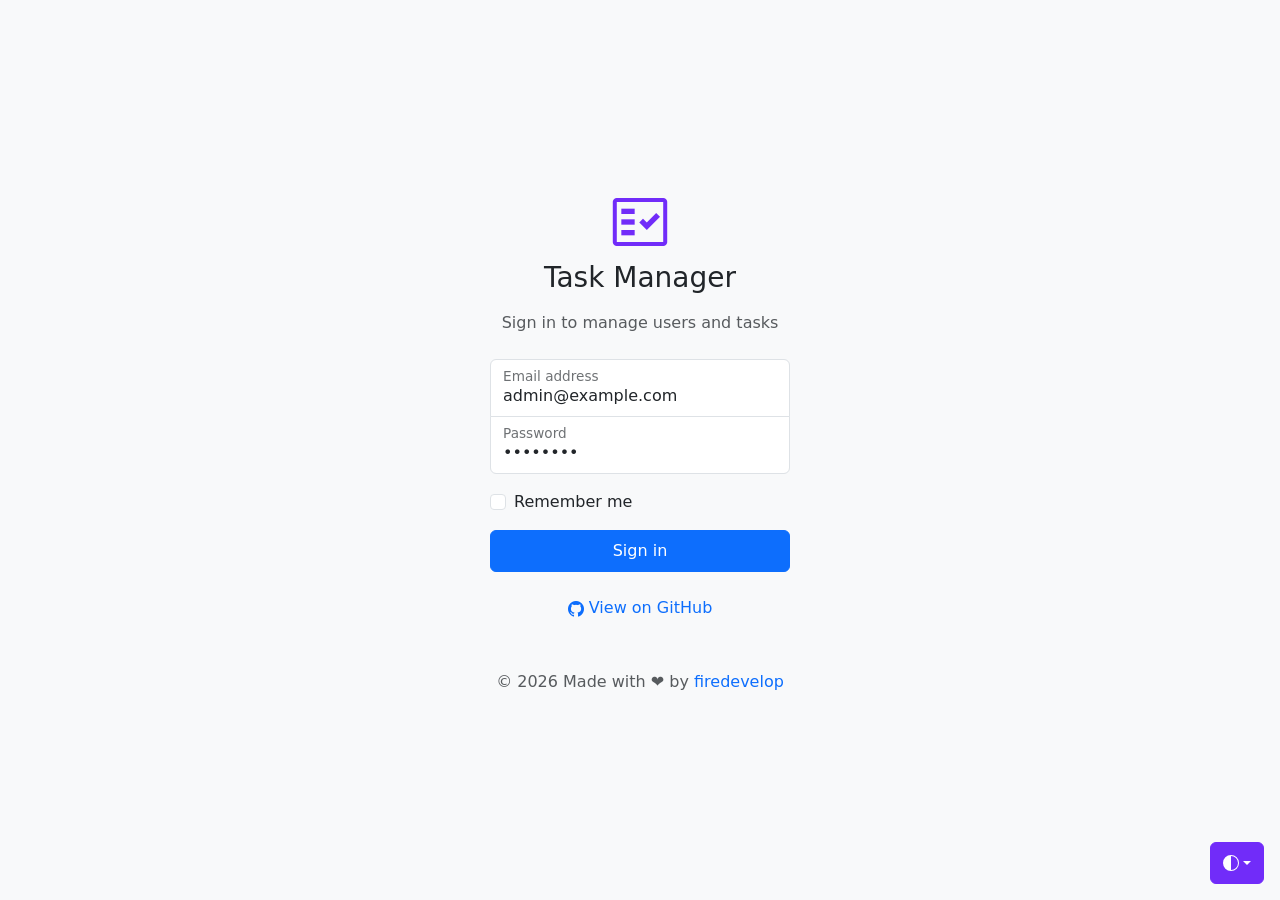
<file: index.html>
<!doctype html>
<html lang="en" data-bs-theme="auto">
  <head>
    <meta charset="utf-8" />
    <meta name="viewport" content="width=device-width, initial-scale=1" />
    <meta name="description" content="Task Manager Login" />
    <meta name="author" content="Task Manager" />
    <title>Task Manager Login</title>

    <!-- Bootstrap core CSS -->
    <link
      href="https://cdn.jsdelivr.net/npm/bootstrap@5.3.0/dist/css/bootstrap.min.css"
      rel="stylesheet"
    />

    <!-- Material Symbols Outlined -->
    <link
      rel="stylesheet"
      href="https://fonts.googleapis.com/css2?family=Material+Symbols+Outlined:opsz,wght,FILL,GRAD@20..48,100..700,0..1,-50..200&icon_names=fact_check"
    />

    <!-- Bootstrap Icons -->
    <link
      rel="stylesheet"
      href="https://cdn.jsdelivr.net/npm/bootstrap-icons@1.11.0/font/bootstrap-icons.css"
    />

    <!-- Custom styles for this template -->
    <style>
      .bd-placeholder-img {
        font-size: 1.125rem;
        text-anchor: middle;
        -webkit-user-select: none;
        -moz-user-select: none;
        user-select: none;
      }

      @media (min-width: 768px) {
        .bd-placeholder-img-lg {
          font-size: 3.5rem;
        }
      }

      .b-example-divider {
        width: 100%;
        height: 3rem;
        background-color: rgba(0, 0, 0, 0.1);
        border: solid rgba(0, 0, 0, 0.15);
        border-width: 1px 0;
        box-shadow:
          inset 0 0.5em 1.5em rgba(0, 0, 0, 0.1),
          inset 0 0.125em 0.5em rgba(0, 0, 0, 0.15);
      }

      .b-example-vr {
        flex-shrink: 0;
        width: 1.5rem;
        height: 100vh;
      }

      .bi {
        vertical-align: -0.125em;
        fill: currentColor;
      }

      .nav-scroller {
        position: relative;
        z-index: 2;
        height: 2.75rem;
        overflow-y: hidden;
      }

      .nav-scroller .nav {
        display: flex;
        flex-wrap: nowrap;
        padding-bottom: 1rem;
        margin-top: -1px;
        overflow-x: auto;
        text-align: center;
        white-space: nowrap;
        -webkit-overflow-scrolling: touch;
      }

      .btn-bd-primary {
        --bd-violet-bg: #712cf9;
        --bd-violet-rgb: 112.520718, 44.062154, 249.437846;
        --bs-btn-font-weight: 600;
        --bs-btn-color: var(--bs-white);
        --bs-btn-bg: var(--bd-violet-bg);
        --bs-btn-border-color: var(--bd-violet-bg);
        --bs-btn-hover-color: var(--bs-white);
        --bs-btn-hover-bg: #6528e0;
        --bs-btn-hover-border-color: #6528e0;
        --bs-btn-focus-shadow-rgb: var(--bd-violet-rgb);
        --bs-btn-active-color: var(--bs-btn-hover-color);
        --bs-btn-active-bg: #5a23c8;
        --bs-btn-active-border-color: #5a23c8;
      }

      .bd-mode-toggle {
        z-index: 1500;
      }

      .bd-mode-toggle .bi {
        width: 1em;
        height: 1em;
      }

      .bd-mode-toggle .dropdown-menu .active .bi {
        display: block !important;
      }

      html,
      body {
        height: 100%;
      }

      body {
        display: flex;
        align-items: center;
        padding-top: 40px;
        padding-bottom: 40px;
        background-color: #f5f5f5;
      }

      .form-signin {
        max-width: 330px;
        padding: 15px;
      }

      .form-signin .form-floating:focus-within {
        z-index: 2;
      }

      .form-signin input[type="email"] {
        margin-bottom: -1px;
        border-bottom-right-radius: 0;
        border-bottom-left-radius: 0;
      }

      .form-signin input[type="password"] {
        margin-bottom: 10px;
        border-top-left-radius: 0;
        border-top-right-radius: 0;
      }
    </style>
  </head>
  <body class="d-flex align-items-center py-4 bg-body-tertiary">
    <!-- Theme toggle (optional) -->
    <svg xmlns="http://www.w3.org/2000/svg" class="d-none">
      <symbol id="check2" viewBox="0 0 16 16">
        <path
          d="M13.854 3.646a.5.5 0 0 1 0 .708l-7 7a.5.5 0 0 1-.708 0l-3.5-3.5a.5.5 0 1 1 .708-.708L6.5 10.293l6.646-6.647a.5.5 0 0 1 .708 0z"
        ></path>
      </symbol>
      <symbol id="circle-half" viewBox="0 0 16 16">
        <path
          d="M8 15A7 7 0 1 0 8 1v14zm0 1A8 8 0 1 1 8 0a8 8 0 0 1 0 16z"
        ></path>
      </symbol>
      <symbol id="moon-stars-fill" viewBox="0 0 16 16">
        <path
          d="M6 .278a.768.768 0 0 1 .08.858 7.208 7.208 0 0 0-.878 3.46c0 4.021 3.278 7.277 7.318 7.277.527 0 1.04-.055 1.533-.16a.787.787 0 0 1 .81.316.733.733 0 0 1-.031.893A8.349 8.349 0 0 1 8.344 16C3.734 16 0 12.286 0 7.71 0 4.266 2.114 1.312 5.124.06A.752.752 0 0 1 6 .278z"
        ></path>
        <path
          d="M10.794 3.148a.217.217 0 0 1 .412 0l.387 1.162c.173.518.579.924 1.097 1.097l1.162.387a.217.217 0 0 1 0 .412l-1.162.387a1.734 1.734 0 0 0-1.097 1.097l-.387 1.162a.217.217 0 0 1-.412 0l-.387-1.162A1.734 1.734 0 0 0 9.31 6.593l-1.162-.387a.217.217 0 0 1 0-.412l1.162-.387a1.734 1.734 0 0 0 1.097-1.097l.387-1.162zM13.863.099a.145.145 0 0 1 .274 0l.258.774c.115.346.386.617.732.732l.774.258a.145.145 0 0 1 0 .274l-.774.258a1.156 1.156 0 0 0-.732.732l-.258.774a.145.145 0 0 1-.274 0l-.258-.774a1.156 1.156 0 0 0-.732-.732l-.774-.258a.145.145 0 0 1 0-.274l.774-.258c.346-.115.617-.386.732-.732L13.863.1z"
        ></path>
      </symbol>
      <symbol id="sun-fill" viewBox="0 0 16 16">
        <path
          d="M8 12a4 4 0 1 0 0-8 4 4 0 0 0 0 8zM8 0a.5.5 0 0 1 .5.5v2a.5.5 0 0 1-1 0v-2A.5.5 0 0 1 8 0zm0 13a.5.5 0 0 1 .5.5v2a.5.5 0 0 1-1 0v-2A.5.5 0 0 1 8 13zm8-5a.5.5 0 0 1-.5.5h-2a.5.5 0 0 1 0-1h2a.5.5 0 0 1 .5.5zM3 8a.5.5 0 0 1-.5.5h-2a.5.5 0 0 1 0-1h2A.5.5 0 0 1 3 8zm10.657-5.657a.5.5 0 0 1 0 .707l-1.414 1.415a.5.5 0 1 1-.707-.708l1.414-1.414a.5.5 0 0 1 .707 0zm-9.193 9.193a.5.5 0 0 1 0 .707L3.05 13.657a.5.5 0 0 1-.707-.707l1.414-1.414a.5.5 0 0 1 .707 0zm9.193 2.121a.5.5 0 0 1-.707 0l-1.414-1.414a.5.5 0 0 1 .707-.707l1.414 1.414a.5.5 0 0 1 0 .707zM4.464 4.465a.5.5 0 0 1-.707 0L2.343 3.05a.5.5 0 1 1 .707-.707l1.414 1.414a.5.5 0 0 1 0 .708z"
        ></path>
      </symbol>
    </svg>
    <div
      class="dropdown position-fixed bottom-0 end-0 mb-3 me-3 bd-mode-toggle"
    >
      <button
        class="btn btn-bd-primary py-2 dropdown-toggle d-flex align-items-center"
        id="bd-theme"
        type="button"
        aria-expanded="false"
        data-bs-toggle="dropdown"
        aria-label="Toggle theme (auto)"
      >
        <svg class="bi my-1 theme-icon-active" aria-hidden="true">
          <use href="#circle-half"></use>
        </svg>
        <span class="visually-hidden" id="bd-theme-text">Toggle theme</span>
      </button>
      <ul
        class="dropdown-menu dropdown-menu-end shadow"
        aria-labelledby="bd-theme-text"
      >
        <li>
          <button
            type="button"
            class="dropdown-item d-flex align-items-center"
            data-bs-theme-value="light"
            aria-pressed="false"
          >
            <svg class="bi me-2 opacity-50" aria-hidden="true">
              <use href="#sun-fill"></use>
            </svg>
            Light
            <svg class="bi ms-auto d-none" aria-hidden="true">
              <use href="#check2"></use>
            </svg>
          </button>
        </li>
        <li>
          <button
            type="button"
            class="dropdown-item d-flex align-items-center"
            data-bs-theme-value="dark"
            aria-pressed="false"
          >
            <svg class="bi me-2 opacity-50" aria-hidden="true">
              <use href="#moon-stars-fill"></use>
            </svg>
            Dark
            <svg class="bi ms-auto d-none" aria-hidden="true">
              <use href="#check2"></use>
            </svg>
          </button>
        </li>
        <li>
          <button
            type="button"
            class="dropdown-item d-flex align-items-center active"
            data-bs-theme-value="auto"
            aria-pressed="true"
          >
            <svg class="bi me-2 opacity-50" aria-hidden="true">
              <use href="#circle-half"></use>
            </svg>
            Auto
            <svg class="bi ms-auto d-none" aria-hidden="true">
              <use href="#check2"></use>
            </svg>
          </button>
        </li>
      </ul>
    </div>

    <main class="form-signin w-100 m-auto">
      <form id="login-form">
        <div class="text-center mb-4">
          <span
            class="material-symbols-outlined"
            style="font-size: 4rem; color: #712cf9"
          >
            fact_check
          </span>
          <h1 class="h3 mb-3 fw-normal">Task Manager</h1>
          <p class="text-body-secondary">Sign in to manage users and tasks</p>
        </div>

        <div class="form-floating">
          <input
            type="email"
            class="form-control"
            id="email"
            placeholder="name@example.com"
            required
            value="admin@example.com"
          />
          <label for="email">Email address</label>
        </div>
        <div class="form-floating">
          <input
            type="password"
            class="form-control"
            id="password"
            placeholder="Password"
            required
            value="password"
          />
          <label for="password">Password</label>
        </div>

        <div class="form-check text-start my-3">
          <input
            class="form-check-input"
            type="checkbox"
            value="remember-me"
            id="checkDefault"
          />
          <label class="form-check-label" for="checkDefault">
            Remember me
          </label>
        </div>

        <button class="btn btn-primary w-100 py-2" type="submit">
          Sign in
        </button>

        <div class="mt-4 text-center">
          <a
            href="https://github.com/firedevelop/task-manager"
            target="_blank"
            class="text-decoration-none"
          >
            <i class="bi bi-github"></i> View on GitHub
          </a>
        </div>

        <p class="mt-5 mb-3 text-body-secondary text-center">
          &copy; 2026 Made with ❤️ by
          <a
            href="https://github.com/firedevelop"
            target="_blank"
            class="text-decoration-none"
            >firedevelop</a
          >
        </p>
      </form>
    </main>

    <!-- Bootstrap & jQuery -->
    <script src="https://cdn.jsdelivr.net/npm/jquery@3.6.0/dist/jquery.min.js"></script>
    <script src="https://cdn.jsdelivr.net/npm/bootstrap@5.3.0/dist/js/bootstrap.bundle.min.js"></script>
    <script src="assets/js/app.js"></script>
  </body>
</html>
</file>
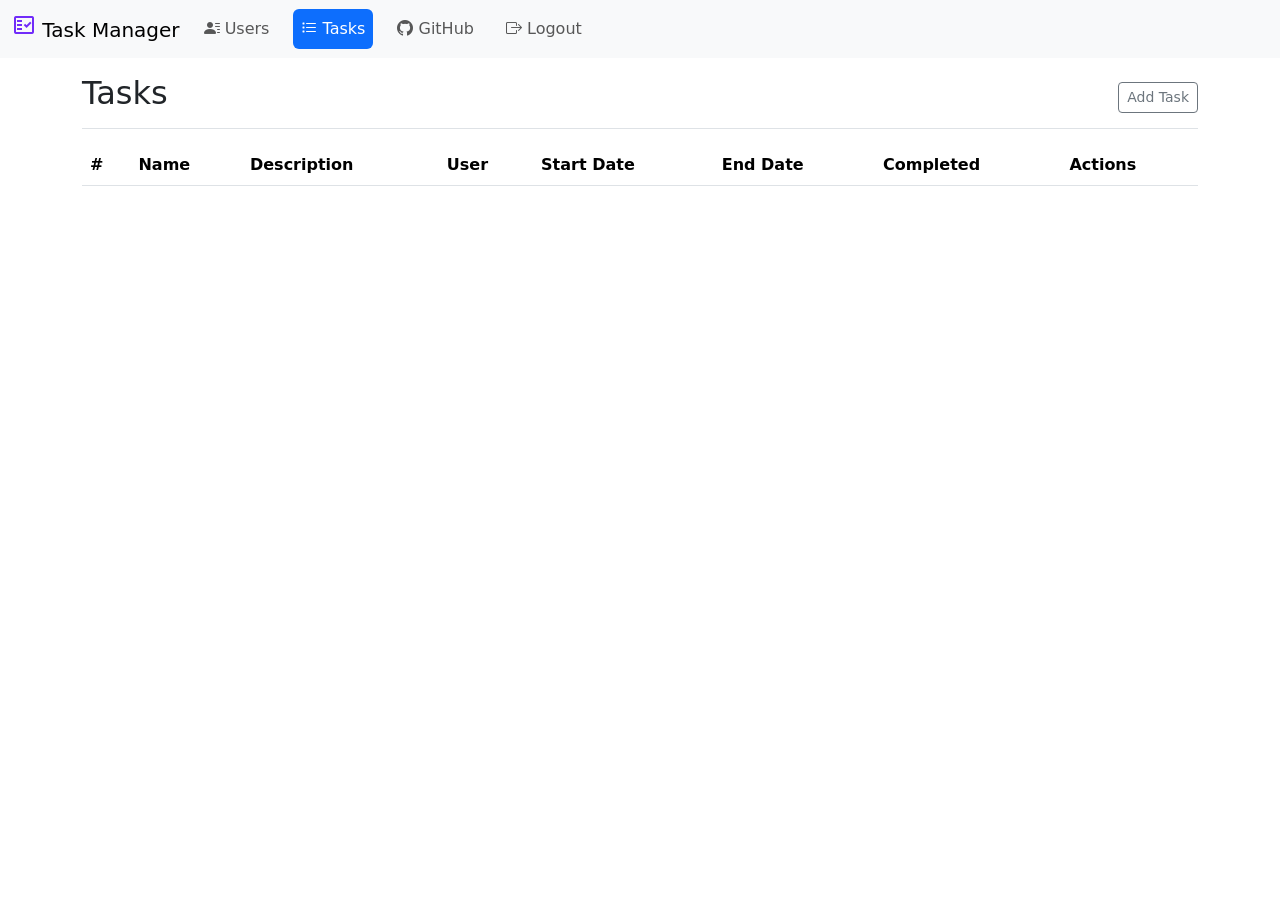
<file: tasks.html>
<!doctype html>
<html lang="en">
  <head>
    <meta charset="UTF-8" />
    <meta name="viewport" content="width=device-width, initial-scale=1.0" />
    <title>Task Management</title>
    <link
      href="https://cdn.jsdelivr.net/npm/bootstrap@5.3.0/dist/css/bootstrap.min.css"
      rel="stylesheet"
    />
    <link
      rel="stylesheet"
      href="https://fonts.googleapis.com/css2?family=Material+Symbols+Outlined:opsz,wght,FILL,GRAD@20..48,100..700,0..1,-50..200&icon_names=fact_check"
    />
    <link
      rel="stylesheet"
      href="https://cdn.jsdelivr.net/npm/bootstrap-icons@1.11.0/font/bootstrap-icons.css"
    />
    <link rel="stylesheet" href="assets/css/style.css" />
  </head>
  <body>
    <nav class="navbar navbar-expand-lg navbar-light bg-light">
      <div class="container-fluid">
        <a class="navbar-brand" href="index.html"
          ><span class="material-symbols-outlined">fact_check</span> Task
          Manager</a
        >
        <button
          class="navbar-toggler"
          type="button"
          data-bs-toggle="collapse"
          data-bs-target="#navbarNav"
          aria-controls="navbarNav"
          aria-expanded="false"
          aria-label="Toggle navigation"
        >
          <span class="navbar-toggler-icon"></span>
        </button>
        <div class="collapse navbar-collapse" id="navbarNav">
          <ul class="navbar-nav">
            <li class="nav-item">
              <a class="nav-link" href="users.html"
                ><i class="bi bi-person-lines-fill"></i> Users</a
              >
            </li>
            <li class="nav-item">
              <a class="nav-link active" href="tasks.html" aria-current="page"
                ><i class="bi bi-list-task"></i> Tasks</a
              >
            </li>
            <li class="nav-item">
              <a
                class="nav-link"
                href="https://github.com/firedevelop/task-manager"
                target="_blank"
                ><i class="bi bi-github"></i> GitHub</a
              >
            </li>
            <li class="nav-item">
              <a class="nav-link" href="index.html"
                ><i class="bi bi-box-arrow-right"></i> Logout</a
              >
            </li>
          </ul>
        </div>
      </div>
    </nav>

    <div class="container">
      <div
        class="d-flex justify-content-between flex-wrap flex-md-nowrap align-items-center pt-3 pb-2 mb-3 border-bottom"
      >
        <h1 class="h2">Tasks</h1>
        <div class="btn-toolbar mb-2 mb-md-0">
          <button
            type="button"
            class="btn btn-sm btn-outline-secondary"
            data-bs-toggle="modal"
            data-bs-target="#createTaskModal"
          >
            Add Task
          </button>
        </div>
      </div>

      <table class="table table-striped">
        <thead>
          <tr>
            <th>#</th>
            <th>Name</th>
            <th>Description</th>
            <th>User</th>
            <th>Start Date</th>
            <th>End Date</th>
            <th>Completed</th>
            <th>Actions</th>
          </tr>
        </thead>
        <tbody id="tasks-table"></tbody>
      </table>
    </div>

    <!-- Create Task Modal -->
    <div
      class="modal fade"
      id="createTaskModal"
      tabindex="-1"
      aria-labelledby="createTaskModalLabel"
      aria-hidden="true"
    >
      <div class="modal-dialog">
        <div class="modal-content">
          <div class="modal-header">
            <h5 class="modal-title" id="createTaskModalLabel">Add Task</h5>
            <button
              type="button"
              class="btn-close"
              data-bs-dismiss="modal"
              aria-label="Close"
            ></button>
          </div>
          <div class="modal-body">
            <form id="create-task-form">
              <div class="mb-3">
                <label for="create-task-name" class="form-label">Name</label>
                <input
                  type="text"
                  class="form-control"
                  id="create-task-name"
                  required
                />
              </div>
              <div class="mb-3">
                <label for="create-task-description" class="form-label"
                  >Description</label
                >
                <textarea
                  class="form-control"
                  id="create-task-description"
                  rows="3"
                ></textarea>
              </div>
              <div class="mb-3">
                <label for="create-task-user" class="form-label">User</label>
                <select
                  class="form-control"
                  id="create-task-user"
                  required
                ></select>
              </div>
              <div class="mb-3">
                <label for="create-task-start-date" class="form-label"
                  >Start Date</label
                >
                <input
                  type="datetime-local"
                  class="form-control"
                  id="create-task-start-date"
                  required
                  step="1"
                />
              </div>
              <div class="mb-3">
                <label for="create-task-end-date" class="form-label"
                  >End Date</label
                >
                <input
                  type="datetime-local"
                  class="form-control"
                  id="create-task-end-date"
                  required
                  step="1"
                />
              </div>
              <div class="mb-3 form-check">
                <input
                  type="checkbox"
                  class="form-check-input"
                  id="create-task-completed"
                />
                <label class="form-check-label" for="create-task-completed"
                  >Completed</label
                >
              </div>
              <button type="submit" class="btn btn-primary">Save</button>
            </form>
          </div>
        </div>
      </div>
    </div>

    <!-- Update Task Modal -->
    <div
      class="modal fade"
      id="updateTaskModal"
      tabindex="-1"
      aria-labelledby="updateTaskModalLabel"
      aria-hidden="true"
    >
      <div class="modal-dialog">
        <div class="modal-content">
          <div class="modal-header">
            <h5 class="modal-title" id="updateTaskModalLabel">Update Task</h5>
            <button
              type="button"
              class="btn-close"
              data-bs-dismiss="modal"
              aria-label="Close"
            ></button>
          </div>
          <div class="modal-body">
            <form id="update-task-form">
              <input type="hidden" id="update-task-id" />
              <div class="mb-3">
                <label for="update-task-name" class="form-label">Name</label>
                <input
                  type="text"
                  class="form-control"
                  id="update-task-name"
                  required
                />
              </div>
              <div class="mb-3">
                <label for="update-task-description" class="form-label"
                  >Description</label
                >
                <textarea
                  class="form-control"
                  id="update-task-description"
                  rows="3"
                ></textarea>
              </div>
              <div class="mb-3">
                <label for="update-task-user" class="form-label">User</label>
                <select
                  class="form-control"
                  id="update-task-user"
                  required
                ></select>
              </div>
              <div class="mb-3">
                <label for="update-task-start-date" class="form-label"
                  >Start Date</label
                >
                <input
                  type="datetime-local"
                  class="form-control"
                  id="update-task-start-date"
                  required
                  step="1"
                />
              </div>
              <div class="mb-3">
                <label for="update-task-end-date" class="form-label"
                  >End Date</label
                >
                <input
                  type="datetime-local"
                  class="form-control"
                  id="update-task-end-date"
                  required
                  step="1"
                />
              </div>
              <div class="mb-3 form-check">
                <input
                  type="checkbox"
                  class="form-check-input"
                  id="update-task-completed"
                />
                <label class="form-check-label" for="update-task-completed"
                  >Completed</label
                >
              </div>
              <button type="submit" class="btn btn-primary">
                Save changes
              </button>
            </form>
          </div>
        </div>
      </div>
    </div>

    <script src="https://cdn.jsdelivr.net/npm/jquery@3.6.0/dist/jquery.min.js"></script>
    <script src="https://cdn.jsdelivr.net/npm/bootstrap@5.3.0/dist/js/bootstrap.bundle.min.js"></script>
    <script src="assets/js/app.js"></script>
  </body>
</html>
</file>
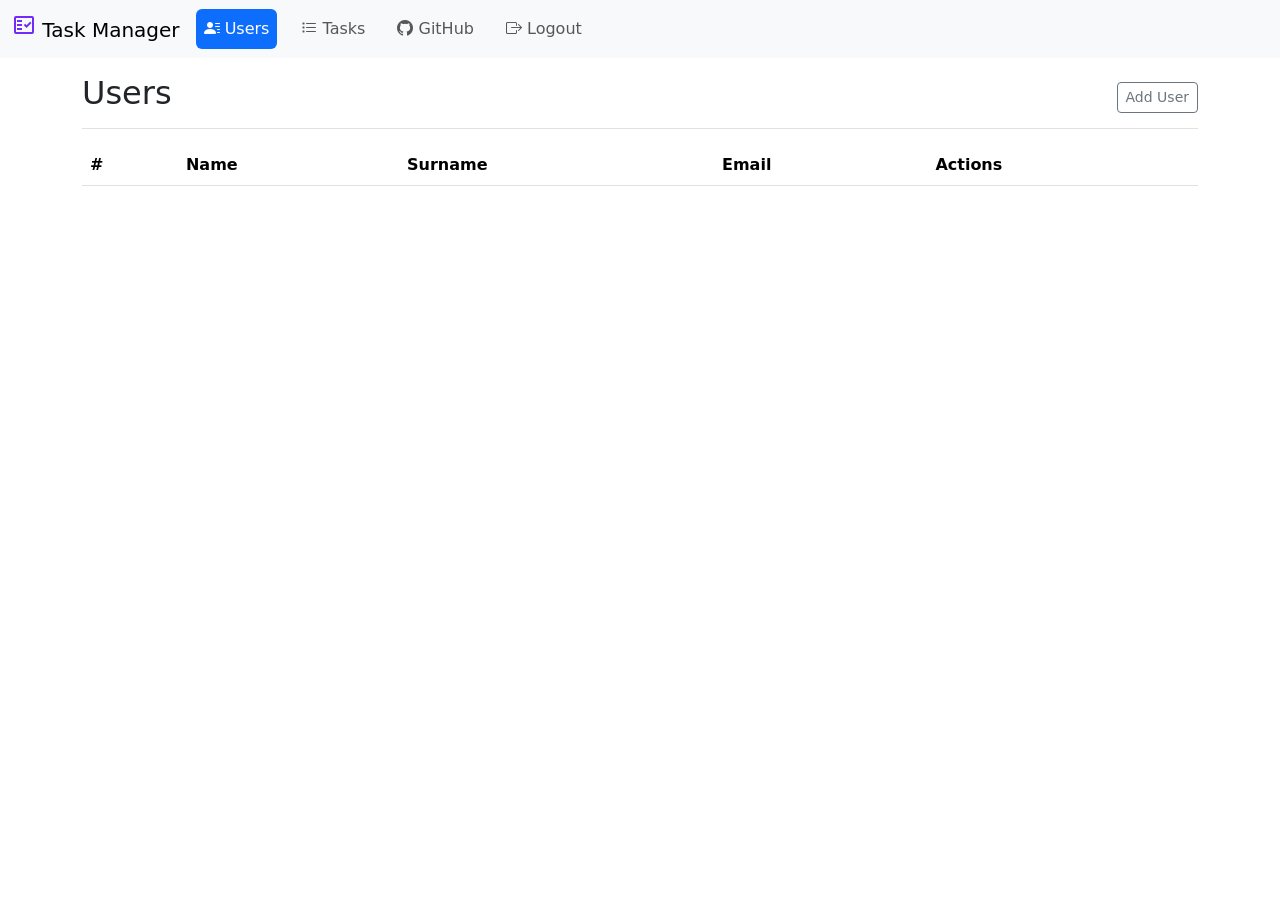
<file: users.html>
<!doctype html>
<html lang="en">
  <head>
    <meta charset="UTF-8" />
    <meta name="viewport" content="width=device-width, initial-scale=1.0" />
    <title>User Management</title>
    <link
      href="https://cdn.jsdelivr.net/npm/bootstrap@5.3.0/dist/css/bootstrap.min.css"
      rel="stylesheet"
    />
    <link
      rel="stylesheet"
      href="https://fonts.googleapis.com/css2?family=Material+Symbols+Outlined:opsz,wght,FILL,GRAD@20..48,100..700,0..1,-50..200&icon_names=fact_check"
    />
    <link
      rel="stylesheet"
      href="https://cdn.jsdelivr.net/npm/bootstrap-icons@1.11.0/font/bootstrap-icons.css"
    />
    <link rel="stylesheet" href="assets/css/style.css" />
  </head>
  <body>
    <nav class="navbar navbar-expand-lg navbar-light bg-light">
      <div class="container-fluid">
        <a class="navbar-brand" href="index.html"
          ><span class="material-symbols-outlined">fact_check</span> Task
          Manager</a
        >
        <button
          class="navbar-toggler"
          type="button"
          data-bs-toggle="collapse"
          data-bs-target="#navbarNav"
          aria-controls="navbarNav"
          aria-expanded="false"
          aria-label="Toggle navigation"
        >
          <span class="navbar-toggler-icon"></span>
        </button>
        <div class="collapse navbar-collapse" id="navbarNav">
          <ul class="navbar-nav">
            <li class="nav-item">
              <a class="nav-link active" href="users.html" aria-current="page"
                ><i class="bi bi-person-lines-fill"></i> Users</a
              >
            </li>
            <li class="nav-item">
              <a class="nav-link" href="tasks.html"
                ><i class="bi bi-list-task"></i> Tasks</a
              >
            </li>
            <li class="nav-item">
              <a
                class="nav-link"
                href="https://github.com/firedevelop/task-manager"
                target="_blank"
                ><i class="bi bi-github"></i> GitHub</a
              >
            </li>
            <li class="nav-item">
              <a class="nav-link" href="index.html"
                ><i class="bi bi-box-arrow-right"></i> Logout</a
              >
            </li>
          </ul>
        </div>
      </div>
    </nav>

    <div class="container">
      <div
        class="d-flex justify-content-between flex-wrap flex-md-nowrap align-items-center pt-3 pb-2 mb-3 border-bottom"
      >
        <h1 class="h2">Users</h1>
        <div class="btn-toolbar mb-2 mb-md-0">
          <button
            type="button"
            class="btn btn-sm btn-outline-secondary"
            data-bs-toggle="modal"
            data-bs-target="#createUserModal"
          >
            Add User
          </button>
        </div>
      </div>

      <table class="table table-striped">
        <thead>
          <tr>
            <th>#</th>
            <th>Name</th>
            <th>Surname</th>
            <th>Email</th>
            <th>Actions</th>
          </tr>
        </thead>
        <tbody id="users-table"></tbody>
      </table>
    </div>

    <!-- Create User Modal -->
    <div
      class="modal fade"
      id="createUserModal"
      tabindex="-1"
      aria-labelledby="createUserModalLabel"
      aria-hidden="true"
    >
      <div class="modal-dialog">
        <div class="modal-content">
          <div class="modal-header">
            <h5 class="modal-title" id="createUserModalLabel">Add User</h5>
            <button
              type="button"
              class="btn-close"
              data-bs-dismiss="modal"
              aria-label="Close"
            ></button>
          </div>
          <div class="modal-body">
            <form id="create-user-form">
              <div class="mb-3">
                <label for="create-name" class="form-label">Name</label>
                <input
                  type="text"
                  class="form-control"
                  id="create-name"
                  required
                />
              </div>
              <div class="mb-3">
                <label for="create-surname" class="form-label">Surname</label>
                <input
                  type="text"
                  class="form-control"
                  id="create-surname"
                  required
                />
              </div>
              <div class="mb-3">
                <label for="create-email" class="form-label"
                  >Email address</label
                >
                <input
                  type="email"
                  class="form-control"
                  id="create-email"
                  required
                />
              </div>
              <div class="mb-3">
                <label for="create-password" class="form-label">Password</label>
                <input
                  type="password"
                  class="form-control"
                  id="create-password"
                  required
                />
              </div>
              <button type="submit" class="btn btn-primary">Save</button>
            </form>
          </div>
        </div>
      </div>
    </div>

    <!-- Update User Modal -->
    <div
      class="modal fade"
      id="updateUserModal"
      tabindex="-1"
      aria-labelledby="updateUserModalLabel"
      aria-hidden="true"
    >
      <div class="modal-dialog">
        <div class="modal-content">
          <div class="modal-header">
            <h5 class="modal-title" id="updateUserModalLabel">Update User</h5>
            <button
              type="button"
              class="btn-close"
              data-bs-dismiss="modal"
              aria-label="Close"
            ></button>
          </div>
          <div class="modal-body">
            <form id="update-user-form">
              <input type="hidden" id="update-user-id" />
              <div class="mb-3">
                <label for="update-name" class="form-label">Name</label>
                <input
                  type="text"
                  class="form-control"
                  id="update-name"
                  required
                />
              </div>
              <div class="mb-3">
                <label for="update-surname" class="form-label">Surname</label>
                <input
                  type="text"
                  class="form-control"
                  id="update-surname"
                  required
                />
              </div>
              <div class="mb-3">
                <label for="update-email" class="form-label"
                  >Email address</label
                >
                <input
                  type="email"
                  class="form-control"
                  id="update-email"
                  required
                />
              </div>
              <button type="submit" class="btn btn-primary">
                Save changes
              </button>
            </form>
          </div>
        </div>
      </div>
    </div>

    <script src="https://cdn.jsdelivr.net/npm/jquery@3.6.0/dist/jquery.min.js"></script>
    <script src="https://cdn.jsdelivr.net/npm/bootstrap@5.3.0/dist/js/bootstrap.bundle.min.js"></script>
    <script src="assets/js/app.js"></script>
  </body>
</html>
</file>
<file: assets/css/style.css>
/* Custom styles for Task Manager */

.navbar-nav {
  gap: 1rem;
}

.navbar-nav .nav-link {
  transition:
    color 0.15s ease-in-out,
    background-color 0.15s ease-in-out;
  padding: 0.5rem 1rem;
}

.navbar-nav .nav-link:hover {
  color: #fff;
  background-color: var(--bs-primary);
  border-radius: 0.375rem;
}

.navbar-nav .nav-item .nav-link.active {
  color: #fff;
  background-color: var(--bs-primary);
  border-radius: 0.375rem;
}

/* Ensure the active link is visually distinct */
.navbar-light .navbar-nav .nav-link.active {
  font-weight: 500;
}

.navbar-brand .material-symbols-outlined {
  color: #712cf9;
}
</file>
